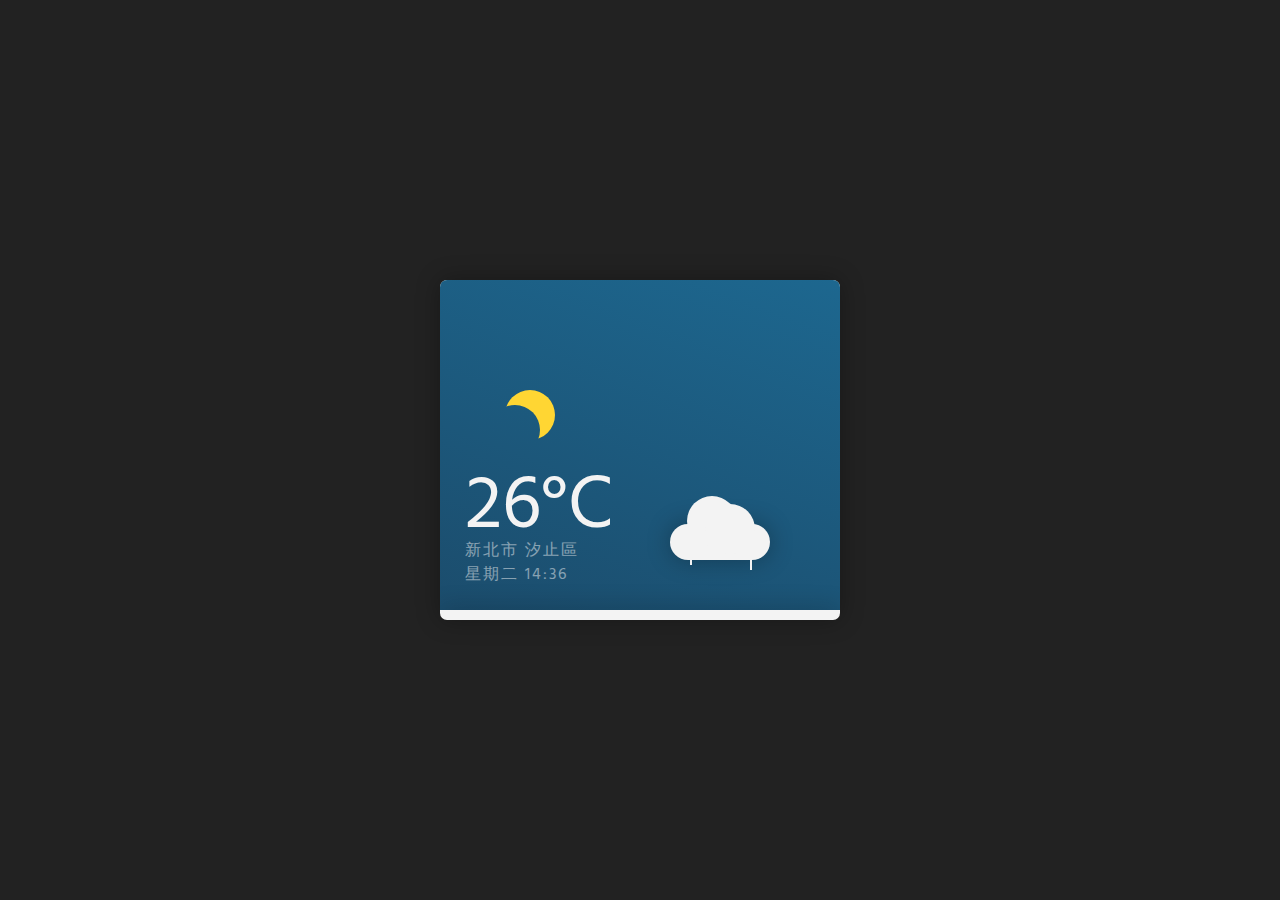
<file: index.html>
<!DOCTYPE html>
<html lang="en" >

<head>
  <meta charset="UTF-8">
  <title>天氣盒子</title>
  
  
  <link rel='stylesheet' href='https://fonts.googleapis.com/css?family=Hind+Vadodara:300,400,500,600,700"rel="stylesheet'>

      <link rel="stylesheet" href="style.css">

  
</head>

<body>

  
<div class="daybox">
  <label>
    <input id="switch_night" type="checkbox"/>
    <div class="top">
      <div class="moon"></div>
      <div class="cloud">
        <div class="rain"></div>
        <div class="rain rain2"></div>
        <div class="rain rain3"></div>
      </div>
      <svg class="temp_graph">
        <circle cx="-20" cy="100" r="3"></circle>
        <circle cx="20" cy="80" r="3"></circle>
        <text x="20" y="80">26°</text>
        <circle cx="90" cy="60" r="3"></circle>
        <text x="90" y="60">27°</text>
        <circle cx="160" cy="70" r="3"></circle>
        <text x="160" y="70">26.7°</text>
        <circle cx="230" cy="110" r="3"></circle>
        <text x="230" y="110">23°</text>
        <circle cx="300" cy="125" r="3"></circle>
        <text x="300" y="125">22°</text>
        <circle cx="370" cy="100" r="3"></circle>
        <text x="370" y="100">23.2°</text>
        <circle cx="420" cy="60" r="3"></circle>
        <text x="420" y="60">26°</text>
        <polyline points="-20,100 20,80 90,60 160,70 230,110 300,125 370,100 420,60"></polyline>
      </svg>
      <div class="text">
        <div class="temp">26°C</div>
        <div class="info">
          <div class="place">新北市 汐止區</div>
          <div class="time">星期二 14:36</div>
        </div>
      </div>
    </div>
    <div class="bottom">
      <div class="day_weather day_1">
        <h3>MON</h3>
        <svg viewbox="-50 -50 100 100">
          <circle class="sunny" cx="0" cy="0" r="22"></circle>
        </svg>
      </div>
      <div class="day_weather day_2">
        <h3>TUE</h3>
        <svg viewbox="-50 -50 100 100">
          <circle class="sunny" cx="0" cy="0" r="22"></circle>
        </svg>
      </div>
      <div class="day_weather day_3">
        <h3>WED</h3>
        <svg viewbox="-50 -50 100 100">
          <circle class="sunny" cx="0" cy="0" r="22"></circle>
        </svg>
      </div>
      <div class="day_weather day_4">
        <h3>THR</h3>
        <svg viewbox="-50 -50 100 100">
          <circle class="sunny" cx="0" cy="0" r="22"></circle>
          <circle class="cloudy" cx="4" cy="20" r="15"></circle>
          <circle class="cloudy" cx="15" cy="20" r="15"></circle>
          <circle class="cloudy" cx="30" cy="20" r="15"></circle>
          <circle class="cloudy" cx="10" cy="10" r="15"></circle>
          <circle class="cloudy" cx="23" cy="13" r="15"></circle>
        </svg>
      </div>
      <div class="day_weather day_5">
        <h3>FRI</h3>
        <svg>
          <circle class="cloudy" cx="12" cy="25" r="7"></circle>
          <circle class="cloudy" cx="20" cy="25" r="7"></circle>
          <circle class="cloudy" cx="29" cy="25" r="7"></circle>
          <circle class="cloudy" cx="16" cy="17" r="7"></circle>
          <circle class="cloudy" cx="23" cy="19" r="7"></circle>
        </svg>
      </div>
      <div class="day_weather day_6">
        <h3>SAT</h3>
        <svg viewbox="0 2 40 40">
          <line class="rain" x1="13" y1="28" x2="13" y2="31"></line>
          <line class="rain2" x1="21" y1="26" x2="21" y2="29"></line>
          <line class="rain3" x1="28" y1="30" x2="28" y2="33"></line>
          <circle class="cloudy" cx="12" cy="25" r="7"></circle>
          <circle class="cloudy" cx="20" cy="25" r="7"></circle>
          <circle class="cloudy" cx="29" cy="25" r="7"></circle>
          <circle class="cloudy" cx="16" cy="17" r="7"></circle>
          <circle class="cloudy" cx="23" cy="19" r="7"></circle>
        </svg>
      </div>
      <div class="day_weather day_7">
        <h3>SUN</h3>
        <svg viewbox="0 2 40 40">
          <line class="rain" x1="13" y1="28" x2="13" y2="31"></line>
          <line class="rain2" x1="21" y1="26" x2="21" y2="29"></line>
          <line class="rain3" x1="28" y1="30" x2="28" y2="33"></line>
          <circle class="cloudy" cx="12" cy="25" r="7"></circle>
          <circle class="cloudy" cx="20" cy="25" r="7"></circle>
          <circle class="cloudy" cx="29" cy="25" r="7"></circle>
          <circle class="cloudy" cx="16" cy="17" r="7"></circle>
          <circle class="cloudy" cx="23" cy="19" r="7"></circle>
        </svg>
      </div>
    </div>
  </label>
</div>
  
  

</body>

</html>
</file>
<file: style.css>
@charset "UTF-8";
@keyframes moonmove {
  0% {
    box-shadow: 15px -15px #FFD633;
    transform: translateX(-15px) translateY(15px);
  }
  50% {
    box-shadow: -30px 30px #FFD633;
    transform: translateX(30px) translateY(-30px);
  }
  100% {
    box-shadow: 15px -15px #FFD633;
    transform: translateX(-15px) translateY(15px);
  }
}
@keyframes raindrop {
  0% {
    transform: translateY(0px);
  }
  100% {
    transform: translateY(35px);
    opacity: 0;
  }
}
@keyframes clouddrift {
  0% {
    transform: translateY(0px);
  }
  50% {
    transform: translateY(-15px);
  }
  100% {
    transform: translateY(0px);
  }
}
@keyframes cloud_change {
  0% {
    opacity: 1;
  }
  50% {
    opacity: 0.5;
  }
  100% {
    opacity: 1;
  }
}
@keyframes daydrift {
  0% {
    background-position: 100% 30%;
  }
  100% {
    background-position: 100% 100%;
  }
}
@keyframes datadrift {
  0% {
    transform: translateY(10px);
  }
  100% {
    transform: translateY(0px);
  }
}
html, body {
  height: 100%;
  width: 100%;
  padding: 0px;
  margin: 0px;
  display: flex;
  align-items: center;
  background-color: #222;
}

* {
  position: relative;
  font-family: "Hind Vadodara", sans-seri, 微軟正黑體;
}

label {
  cursor: pointer;
}

.daybox {
  width: 50%;
  max-width: 400px;
  margin-left: auto;
  margin-right: auto;
  border-radius: 7px;
  background-color: #f3f3f3;
  box-shadow: 0px 0px 25px rgba(0, 0, 0, 0.3);
  overflow: hidden;
}
.daybox:hover .bottom {
  transition-delay: 0s;
  height: 100px;
}
.daybox:hover .bottom .day_weather {
  top: 10px;
  opacity: 1;
}
.daybox:hover .bottom .day_1 {
  transition-delay: 0.1s;
}
.daybox:hover .bottom .day_2 {
  transition-delay: 0.15s;
}
.daybox:hover .bottom .day_3 {
  transition-delay: 0.2s;
}
.daybox:hover .bottom .day_4 {
  transition-delay: 0.25s;
}
.daybox:hover .bottom .day_5 {
  transition-delay: 0.3s;
}
.daybox:hover .bottom .day_6 {
  transition-delay: 0.35s;
}
.daybox:hover .bottom .day_7 {
  transition-delay: 0.4s;
}
.daybox .top {
  height: 330px;
  background: linear-gradient(20deg, #19283D, #1D678F);
  background-size: 100% 300%;
  animation: daydrift 20s both;
}
.daybox .top .temp_graph {
  width: 100%;
}
.daybox .top .temp_graph polyline {
  stroke: #f3f3f3;
  stroke-width: 1px;
  fill: none;
  opacity: 0;
}
.daybox .top .temp_graph text {
  fill: #f3f3f3;
  transform: translateX(-6px) translateY(-10px);
  font-size: 12px;
  opacity: 0;
}
.daybox .top .temp_graph circle {
  fill: #f3f3f3;
  opacity: 0;
}
.daybox .top .moon {
  width: 50px;
  height: 50px;
  border-radius: 100%;
  box-shadow: 15px -15px #FFD633;
  position: absolute;
  left: 50px;
  top: 125px;
  animation: moonmove 15s infinite;
  animation-timing-function: linear;
}
.daybox .top .cloud {
  width: 100px;
  height: 36px;
  background-color: #f3f3f3;
  box-shadow: 0px 0px 25px rgba(0, 0, 0, 0.3);
  position: absolute;
  left: 230px;
  bottom: 50px;
  border-radius: 20px;
  animation: clouddrift 6s infinite;
}
.daybox .top .cloud:before, .daybox .top .cloud:after {
  width: 50px;
  height: 50px;
  background-color: #f3f3f3;
  content: "";
  display: block;
  border-radius: 100%;
  position: absolute;
}
.daybox .top .cloud:before {
  top: -28px;
  left: 17px;
}
.daybox .top .cloud:after {
  top: -20px;
  left: 35px;
}
.daybox .top .cloud .rain {
  width: 2px;
  height: 10px;
  background-color: #f3f3f3;
  position: absolute;
  left: 20px;
  bottom: -5px;
  animation: raindrop 1s infinite;
}
.daybox .top .cloud .rain2 {
  left: 50px;
  bottom: 0px;
  animation-delay: -0.3s;
}
.daybox .top .cloud .rain3 {
  left: 80px;
  bottom: -10px;
  animation-delay: -0.6s;
}
.daybox .top .text {
  color: #f3f3f3;
  display: inline-block;
  position: absolute;
  bottom: 25px;
  left: 25px;
}
.daybox .top .text .temp {
  font-size: 75px;
  line-height: 75px;
}
.daybox .top .text .info {
  opacity: 0.5;
  letter-spacing: 2px;
}
.daybox .bottom {
  display: flex;
  justify-content: center;
  height: 10px;
  box-shadow: 0px 0px 25px rgba(0, 0, 0, 0.3);
  overflow: hidden;
  transition-duration: 0.5s;
  transition-delay: 0.3s;
}
.daybox .bottom .day_weather {
  display: inline-block;
  width: calc(100% / 7 - 6px);
  height: 100px;
  top: 25px;
  opacity: 0;
  text-align: center;
  transition-duration: 0.5s;
  transition-delay: 0s;
  display: inline-block;
  font-size: 8px;
  letter-spacing: 2px;
  color: rgba(34, 34, 34, 0.5);
}
.daybox .bottom .day_weather svg {
  width: 100%;
  height: 40px;
  max-width: 40px;
}
.daybox .bottom .day_weather svg .sunny {
  fill: #FFD633;
  stroke: rgba(255, 214, 51, 0.4);
  stroke-width: 25px;
  stroke-dasharray: 7px;
}
.daybox .bottom .day_weather svg .rain, .daybox .bottom .day_weather svg .rain2, .daybox .bottom .day_weather svg .rain3 {
  stroke: #4DACFF;
  animation: raindrop 1s infinite;
}
.daybox .bottom .day_weather svg .rain2 {
  animation-delay: -0.3s;
}
.daybox .bottom .day_weather svg .rain3 {
  animation-delay: -0.6s;
}
.daybox .bottom .day_weather svg .cloudy {
  fill: #ccc;
}

#switch_night {
  display: none;
}

#switch_night:checked + .top .moon, #switch_night:checked + .top .cloud {
  opacity: 0.05;
}
#switch_night:checked + .top .temp_graph polyline {
  opacity: 1;
}
#switch_night:checked + .top .temp_graph circle {
  animation: datadrift 0.3s 1;
  opacity: 1;
}
#switch_night:checked + .top .temp_graph text {
  opacity: 1;
}

.temp_graph circle {
  transition-delay: 0s;
  transition-duration: 0.4s;
}
.temp_graph polyline {
  transition-delay: 0.2s;
  transition-duration: 0.4s;
}
.temp_graph text {
  transition-delay: 0.2s;
  transition-duration: 0.4s;
}

.moon, .cloud {
  transition-duration: 0.5s;
}
</file>
